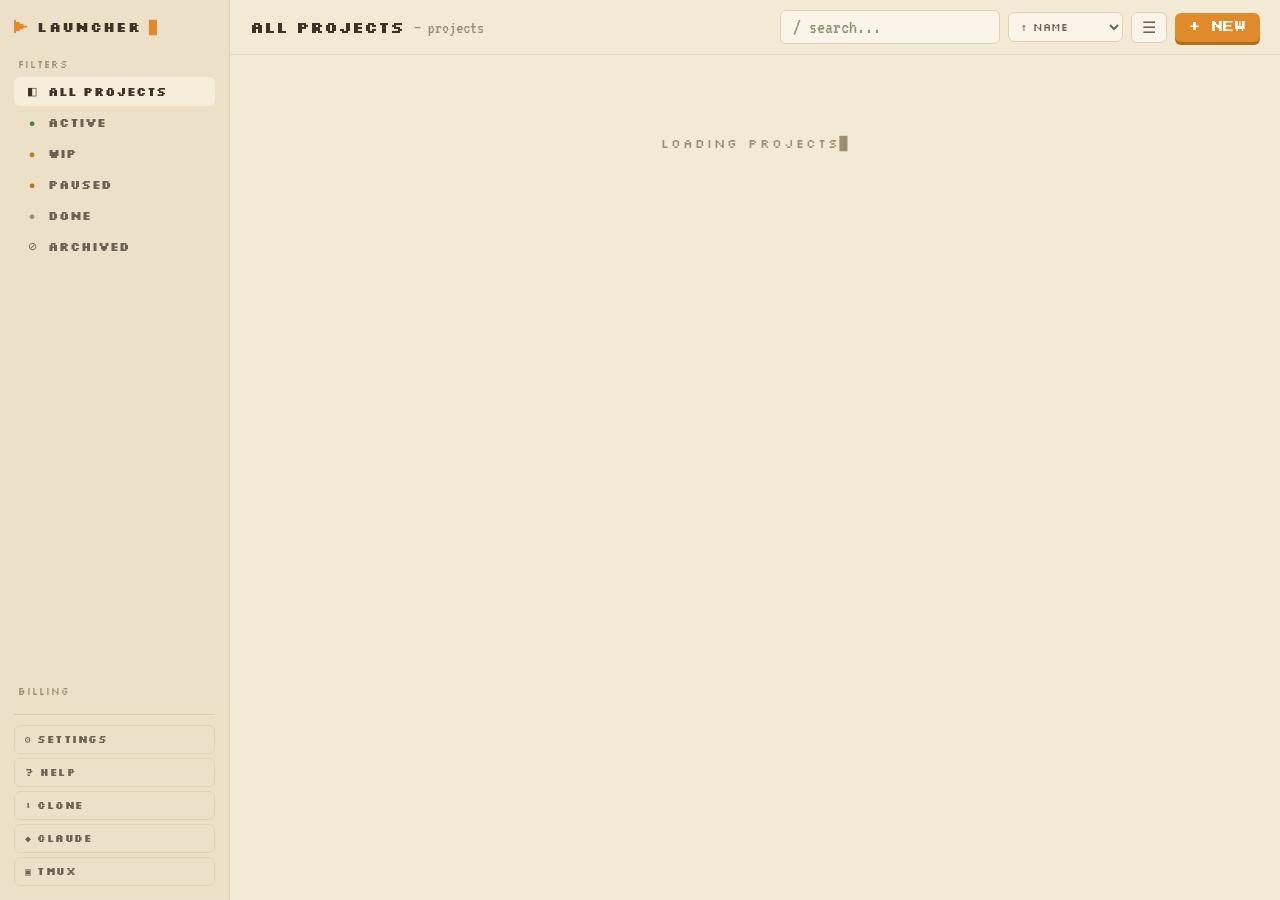
<file: index.html>
<!DOCTYPE html>
<html lang="en" data-theme="light">
<head>
  <meta charset="UTF-8">
  <meta name="viewport" content="width=device-width, initial-scale=1.0">
  <title>CLAUDE CODE LAUNCHER</title>
  <link rel="preconnect" href="https://fonts.googleapis.com">
  <link href="https://fonts.googleapis.com/css2?family=Press+Start+2P&family=Silkscreen:wght@400;700&family=VT323:wght@400&display=swap" rel="stylesheet">
  <link rel="stylesheet" href="static/style.css">
</head>
<body>

  <!-- Wallpaper layers -->
  <div id="wallpaper-layer"></div>
  <div id="wallpaper-dim"></div>

  <!-- App shell -->
  <div id="app">

    <!-- SIDEBAR -->
    <aside id="sidebar">
      <div class="sidebar-inner">

        <!-- Logo -->
        <div class="sidebar-logo">
          <span class="logo-icon">▶</span>
          <span class="logo-text">LAUNCHER</span>
          <span class="cursor blink">█</span>
        </div>

        <!-- Status Filters -->
        <div class="sidebar-section-label">FILTERS</div>
        <nav class="sidebar-filters">
          <button class="sidebar-filter active" data-filter="all" onclick="setStatusFilter('all')">
            <span class="filter-icon">◧</span>
            <span class="filter-label">All Projects</span>
          </button>
          <button class="sidebar-filter" data-filter="active" onclick="setStatusFilter('active')">
            <span class="filter-icon" style="color:var(--st-active)">●</span>
            <span class="filter-label">Active</span>
          </button>
          <button class="sidebar-filter" data-filter="wip" onclick="setStatusFilter('wip')">
            <span class="filter-icon" style="color:var(--st-wip)">●</span>
            <span class="filter-label">WIP</span>
          </button>
          <button class="sidebar-filter" data-filter="paused" onclick="setStatusFilter('paused')">
            <span class="filter-icon" style="color:var(--st-paused)">●</span>
            <span class="filter-label">Paused</span>
          </button>
          <button class="sidebar-filter" data-filter="done" onclick="setStatusFilter('done')">
            <span class="filter-icon" style="color:var(--st-done)">●</span>
            <span class="filter-label">Done</span>
          </button>
          <button class="sidebar-filter" data-filter="archived" onclick="setStatusFilter('archived')">
            <span class="filter-icon">⊘</span>
            <span class="filter-label">Archived</span>
          </button>
        </nav>

        <!-- Billing Widget -->
        <div class="sidebar-billing">
          <div class="sidebar-billing-label">BILLING</div>
          <div id="credit-widget" class="credit-widget"></div>
        </div>

        <!-- Bottom Buttons -->
        <div class="sidebar-bottom">
          <button class="sidebar-btn" onclick="openSettingsModal()" title="Settings">⚙ Settings</button>
          <button class="sidebar-btn" onclick="openHelp()" title="Help (press ?)">? Help</button>
          <button class="sidebar-btn" onclick="openCloneModal()" title="Clone from GitHub">⬇ Clone</button>
          <button class="sidebar-btn" onclick="openClaudeHome()" title="Open Claude Code (no project)">◆ Claude</button>
          <button class="sidebar-btn" onclick="openTmuxModal()" title="tmux cheatsheet">▣ tmux</button>
        </div>

      </div>
    </aside>

    <!-- MAIN -->
    <main id="main">

      <!-- Topbar -->
      <div id="topbar">
        <div class="topbar-left">
          <span class="topbar-filter-title" id="topbar-title">All Projects</span>
          <span class="topbar-count" id="project-count">— projects</span>
        </div>
        <div class="topbar-right">
          <input class="search-bar" id="search-bar" type="text"
                 placeholder="/ search..." oninput="filterProjects(this.value)"
                 autocomplete="off" spellcheck="false">
          <select class="sort-select" id="sort-select" onchange="setSortBy(this.value)" title="Sort projects">
            <option value="name">↑ NAME</option>
            <option value="launched">▶ LAUNCHED</option>
            <option value="modified">⏱ MODIFIED</option>
            <option value="status">◈ STATUS</option>
          </select>
          <button class="btn-view" id="view-toggle" onclick="toggleView()" title="Switch to list view">☰</button>
          <button class="btn-new" onclick="openAddModal()">+ NEW</button>
        </div>
      </div>

      <!-- Project Grid -->
      <div class="main-content">
        <div class="grid" id="project-grid">
          <div class="loading-msg">LOADING PROJECTS<span class="blink">█</span></div>
        </div>
      </div>

    </main>
  </div>

  <div id="toast" class="toast hidden"></div>

  <!-- ── ADD MODAL ── -->
  <div id="add-modal" class="modal hidden" onclick="closeOnBackdrop(event,'add-modal')">
    <div class="modal-box">
      <div class="modal-title">+ NEW PROJECT</div>
      <div class="field-group">
        <label>PROJECT NAME</label>
        <input type="text" id="add-name" placeholder="My New Project" maxlength="50">
      </div>
      <div class="field-group">
        <label>DESCRIPTION</label>
        <textarea id="add-desc" placeholder="What does it do?" rows="3" maxlength="200"></textarea>
      </div>
      <div class="field-group">
        <label>TECH TAGS (comma-separated)</label>
        <input type="text" id="add-tech" placeholder="Python, Flask, React">
      </div>
      <div class="field-group">
        <label>STATUS</label>
        <select id="add-status" class="status-select">
          <option value="ACTIVE">ACTIVE</option>
          <option value="WIP">WIP</option>
          <option value="PAUSED">PAUSED</option>
          <option value="DONE">DONE</option>
        </select>
      </div>
      <div class="field-group">
        <label>COLOR</label>
        <div class="color-row">
          <input type="color" id="add-color" value="#888899">
          <div class="color-swatches">
            <span class="swatch" style="background:#ff6b6b" onclick="setSwatch('#ff6b6b','add-color')"></span>
            <span class="swatch" style="background:#4ecdc4" onclick="setSwatch('#4ecdc4','add-color')"></span>
            <span class="swatch" style="background:#ffe66d" onclick="setSwatch('#ffe66d','add-color')"></span>
            <span class="swatch" style="background:#a8e063" onclick="setSwatch('#a8e063','add-color')"></span>
            <span class="swatch" style="background:#c77dff" onclick="setSwatch('#c77dff','add-color')"></span>
            <span class="swatch" style="background:#ff9f43" onclick="setSwatch('#ff9f43','add-color')"></span>
            <span class="swatch" style="background:#48dbfb" onclick="setSwatch('#48dbfb','add-color')"></span>
            <span class="swatch" style="background:#ff6b9d" onclick="setSwatch('#ff6b9d','add-color')"></span>
          </div>
        </div>
      </div>
      <div class="field-group">
        <label class="theme-option">
          <input type="checkbox" id="add-create-repo"> <span>CREATE PRIVATE GITHUB REPO</span>
        </label>
      </div>
      <div class="modal-actions">
        <button class="btn-pixel btn-cancel" onclick="closeModal('add-modal')">CANCEL</button>
        <button class="btn-pixel btn-confirm" onclick="addProject()">CREATE</button>
      </div>
    </div>
  </div>

  <!-- ── EDIT MODAL ── -->
  <div id="edit-modal" class="modal hidden" onclick="closeOnBackdrop(event,'edit-modal')">
    <div class="modal-box modal-box-wide">
      <div class="modal-title">✎ EDIT PROJECT</div>
      <input type="hidden" id="edit-name">
      <div class="field-group">
        <label>DESCRIPTION</label>
        <textarea id="edit-desc" rows="2" maxlength="200"></textarea>
      </div>
      <div class="field-group">
        <label>NOTES (private, expandable on card)</label>
        <textarea id="edit-notes" rows="2" maxlength="500" placeholder="Private notes..."></textarea>
      </div>
      <div class="field-group">
        <label>TECH TAGS (comma-separated)</label>
        <input type="text" id="edit-tech" placeholder="Python, Flask, React">
      </div>
      <div class="field-group">
        <label>CUSTOM LAUNCH CMD (blank = cd &amp;&amp; claude)</label>
        <input type="text" id="edit-launch-cmd" placeholder="npm run dev &amp;&amp; claude">
      </div>
      <div class="field-row">
        <div class="field-group" style="flex:1">
          <label>STATUS</label>
          <select id="edit-status" class="status-select">
            <option value="ACTIVE">ACTIVE</option>
            <option value="WIP">WIP</option>
            <option value="PAUSED">PAUSED</option>
            <option value="DONE">DONE</option>
          </select>
        </div>
        <div class="field-group" style="width:110px">
          <label>DEV PORT</label>
          <input type="text" id="edit-port" placeholder="3000" maxlength="5">
        </div>
      </div>
      <div class="field-group">
        <label>COLOR</label>
        <div class="color-row">
          <input type="color" id="edit-color">
          <div class="color-swatches">
            <span class="swatch" style="background:#ff6b6b" onclick="setSwatch('#ff6b6b','edit-color')"></span>
            <span class="swatch" style="background:#4ecdc4" onclick="setSwatch('#4ecdc4','edit-color')"></span>
            <span class="swatch" style="background:#ffe66d" onclick="setSwatch('#ffe66d','edit-color')"></span>
            <span class="swatch" style="background:#a8e063" onclick="setSwatch('#a8e063','edit-color')"></span>
            <span class="swatch" style="background:#c77dff" onclick="setSwatch('#c77dff','edit-color')"></span>
            <span class="swatch" style="background:#ff9f43" onclick="setSwatch('#ff9f43','edit-color')"></span>
            <span class="swatch" style="background:#48dbfb" onclick="setSwatch('#48dbfb','edit-color')"></span>
            <span class="swatch" style="background:#ff6b9d" onclick="setSwatch('#ff6b9d','edit-color')"></span>
          </div>
        </div>
      </div>
      <div class="modal-actions">
        <button class="btn-pixel btn-archive" id="edit-archive-btn" onclick="archiveFromEdit()">⊘ ARCHIVE</button>
        <button class="btn-pixel btn-cancel" onclick="closeModal('edit-modal')">CANCEL</button>
        <button class="btn-pixel btn-confirm" onclick="saveEdit()">SAVE</button>
      </div>
      <div class="danger-zone">
        <button class="btn-danger" onclick="openRenameFromEdit()">✎ RENAME</button>
        <button class="btn-danger" onclick="openDeleteFromEdit()">⊗ DELETE</button>
      </div>
    </div>
  </div>

  <!-- ── BILLING DAY MODAL ── -->
  <div id="billing-modal" class="modal hidden" onclick="closeOnBackdrop(event,'billing-modal')">
    <div class="modal-box" style="max-width:340px">
      <div class="modal-title">⚡ BILLING RESET DATE</div>
      <div class="field-group">
        <label>DAY OF MONTH (1–28)</label>
        <input type="number" id="billing-day-input" min="1" max="28" placeholder="1">
      </div>
      <p class="modal-hint">Day when Anthropic billing resets. Used to calculate countdown timer.</p>
      <div class="modal-actions">
        <button class="btn-pixel btn-cancel" onclick="closeModal('billing-modal')">CANCEL</button>
        <button class="btn-pixel btn-confirm" onclick="saveBillingDay()">SAVE</button>
      </div>
    </div>
  </div>

  <!-- ── HELP MODAL ── -->
  <div id="help-modal" class="modal hidden" onclick="closeOnBackdrop(event,'help-modal')">
    <div class="modal-box modal-box-wide help-modal-box">
      <div class="modal-title">? HELP &amp; SHORTCUTS</div>

      <div class="help-grid">

        <div class="help-section">
          <div class="help-section-title">⌨ KEYBOARD</div>
          <div class="help-row"><span class="help-key">1 – 9</span><span class="help-val">Launch nth project card</span></div>
          <div class="help-row"><span class="help-key">/</span><span class="help-val">Focus search bar</span></div>
          <div class="help-row"><span class="help-key">ESC</span><span class="help-val">Close modal / clear search</span></div>
        </div>

        <div class="help-section">
          <div class="help-section-title">🃏 CARD BUTTONS</div>
          <div class="help-row"><span class="help-key">✎</span><span class="help-val">Edit description, notes, color, status</span></div>
          <div class="help-row"><span class="help-key">📁</span><span class="help-val">Open project folder in Explorer</span></div>
          <div class="help-row"><span class="help-key">💻</span><span class="help-val">Open project in VS Code</span></div>
          <div class="help-row"><span class="help-key">🌐</span><span class="help-val">Open localhost:PORT in browser (set port in edit)</span></div>
          <div class="help-row"><span class="help-key">▶ LAUNCH</span><span class="help-val">Open Windows Terminal → WSL → Claude</span></div>
          <div class="help-row"><span class="help-key">▼ NOTES</span><span class="help-val">Expand / collapse private notes</span></div>
        </div>

        <div class="help-section">
          <div class="help-section-title">◧ SIDEBAR</div>
          <div class="help-row"><span class="help-key">All</span><span class="help-val">Show all active projects</span></div>
          <div class="help-row"><span class="help-key">⊘ Archived</span><span class="help-val">Show archived projects</span></div>
          <div class="help-row"><span class="help-key">⚡ Xd</span><span class="help-val">Days until billing resets — click to set</span></div>
          <div class="help-row"><span class="help-key">CONSOLE ↗</span><span class="help-val">Open console.anthropic.com</span></div>
          <div class="help-row"><span class="help-key">+ NEW</span><span class="help-val">Add new project (creates folder on disk)</span></div>
        </div>

        <div class="help-section">
          <div class="help-section-title">📌 CARD INFO</div>
          <div class="help-row"><span class="help-key">⑂ main •3</span><span class="help-val">Git branch + uncommitted files</span></div>
          <div class="help-row"><span class="help-key">⏱ 2d ago</span><span class="help-val">Last file modified in project folder</span></div>
          <div class="help-row"><span class="help-key">▶ launched</span><span class="help-val">Last time you clicked LAUNCH</span></div>
          <div class="help-row"><span class="help-key">ACTIVE</span><span class="help-val">Status badge — set in edit modal</span></div>
        </div>

        <div class="help-section">
          <div class="help-section-title">✎ EDIT MODAL FIELDS</div>
          <div class="help-row"><span class="help-key">Description</span><span class="help-val">Short summary shown on card</span></div>
          <div class="help-row"><span class="help-key">Notes</span><span class="help-val">Private notes, expandable on card</span></div>
          <div class="help-row"><span class="help-key">Tech tags</span><span class="help-val">Comma-separated: Python, Flask, React</span></div>
          <div class="help-row"><span class="help-key">Launch cmd</span><span class="help-val">Custom terminal command (blank = cd &amp;&amp; claude)</span></div>
          <div class="help-row"><span class="help-key">Dev port</span><span class="help-val">Port for 🌐 browser button (e.g. 3000)</span></div>
          <div class="help-row"><span class="help-key">⊘ Archive</span><span class="help-val">Hide project without deleting from disk</span></div>
        </div>

        <div class="help-section">
          <div class="help-section-title">🔔 NOTIFICATIONS</div>
          <div class="help-row"><span class="help-key">ntfy app</span><span class="help-val">Topic: Safe-Claude_Home</span></div>
          <div class="help-row"><span class="help-key">Auto-fires</span><span class="help-val">Every time Claude finishes a response</span></div>
          <div class="help-row"><span class="help-key">All projects</span><span class="help-val">Works in any Claude session, not just launcher</span></div>
        </div>

      </div>

      <div class="modal-actions">
        <button class="btn-pixel btn-confirm" onclick="closeModal('help-modal')">GOT IT</button>
      </div>
    </div>
  </div>

  <!-- ── SETTINGS MODAL ── -->
  <div id="settings-modal" class="modal hidden" onclick="closeOnBackdrop(event,'settings-modal')">
    <div class="modal-box modal-box-wide">
      <div class="modal-title">⚙ SETTINGS</div>
      <div class="field-group">
        <label>PROJECTS BASE DIR (Windows path)</label>
        <input type="text" id="settings-win-base" placeholder="D:\Claude Code" maxlength="200">
      </div>
      <div class="field-group">
        <label>WSL DISTRO NAME</label>
        <input type="text" id="settings-wsl-distro" placeholder="Ubuntu" maxlength="60">
      </div>
      <div class="field-group">
        <label>POLL INTERVAL (seconds)</label>
        <input type="number" id="settings-poll" min="2" max="60" placeholder="5">
      </div>
      <div class="field-group">
        <label>SCAN INTERVAL (seconds)</label>
        <input type="number" id="settings-scan" min="10" max="600" placeholder="60">
      </div>
      <div class="field-group">
        <label>THEME</label>
        <div class="theme-options">
          <label class="theme-option"><input type="radio" name="theme" value="light"><span>LIGHT (warm amber)</span></label>
          <label class="theme-option"><input type="radio" name="theme" value="dark"><span>DARK (slate)</span></label>
        </div>
      </div>
      <div class="field-group">
        <label>FONT STYLE</label>
        <div class="theme-options">
          <label class="theme-option"><input type="radio" name="font-mode" value="pixel"><span>PIXEL (retro)</span></label>
          <label class="theme-option"><input type="radio" name="font-mode" value="readable"><span>READABLE (clean)</span></label>
        </div>
      </div>
      <div class="field-group">
        <label>WALLPAPER</label>
        <div class="wallpaper-presets">
          <button class="wallpaper-preset active" data-wp="" onclick="setWallpaperPreset('')">OFF</button>
          <button class="wallpaper-preset" data-wp="sunset" onclick="setWallpaperPreset('sunset')">SUNSET</button>
          <button class="wallpaper-preset" data-wp="ocean" onclick="setWallpaperPreset('ocean')">OCEAN</button>
          <button class="wallpaper-preset" data-wp="synth" onclick="setWallpaperPreset('synth')">SYNTH</button>
          <button class="wallpaper-preset" data-wp="forest" onclick="setWallpaperPreset('forest')">FOREST</button>
          <button class="wallpaper-preset" data-wp="ember" onclick="setWallpaperPreset('ember')">EMBER</button>
          <button class="wallpaper-preset" data-wp="slate" onclick="setWallpaperPreset('slate')">SLATE</button>
          <button class="wallpaper-preset" data-wp="custom" id="custom-wp-btn" style="display:none" onclick="setWallpaperPreset('custom')">CUSTOM</button>
        </div>
        <div style="margin-top:8px">
          <label class="wallpaper-upload-label" for="wallpaper-upload">📁 UPLOAD IMAGE</label>
          <input type="file" id="wallpaper-upload" accept="image/*" style="display:none" onchange="onWallpaperUpload(this)">
        </div>
      </div>
      <div class="field-group">
        <label>WALLPAPER DIM &nbsp;<span id="wallpaper-dim-val" style="font-family:var(--font-vt);font-size:15px;color:var(--text2)">40%</span></label>
        <input type="range" id="wallpaper-dim-slider" min="0" max="80" value="40"
               oninput="onWallpaperDimChange(this.value)">
      </div>
      <div class="field-group">
        <label class="theme-option">
          <input type="checkbox" id="settings-summer"> <span>SUMMER (pomeranian mascot)</span>
        </label>
      </div>
      <div class="field-group">
        <label>DESKTOP ICON</label>
        <div style="display:flex;align-items:center;gap:14px;flex-wrap:wrap;margin-bottom:8px">
          <label class="theme-option"><input type="radio" name="desktop-icon" value="icon0" checked> <span>Original</span></label>
          <label class="theme-option"><input type="radio" name="desktop-icon" value="icon1"> <span>PixelArt</span></label>
          <label class="theme-option"><input type="radio" name="desktop-icon" value="icon2"> <span>Gold</span></label>
        </div>
        <button class="btn-pixel btn-confirm" onclick="createDesktopIcon()" style="padding:6px 14px;font-size:0.85em">&#x1F4E5; CREATE DESKTOP ICON</button>
      </div>
      <div class="field-group">
        <label>MAINTENANCE</label>
        <div style="display:flex;align-items:center;gap:12px">
          <span id="orphan-count-label" style="font-family:var(--font-vt);font-size:17px;color:var(--text3)">Loading...</span>
          <button class="btn-pixel btn-cancel" id="prune-btn" onclick="doPruneMeta()" style="padding:4px 12px;font-size:0.8em">PRUNE ORPHANS</button>
        </div>
      </div>
      <div class="modal-actions">
        <button class="btn-pixel btn-cancel" onclick="closeModal('settings-modal')">CANCEL</button>
        <button class="btn-pixel btn-confirm" onclick="openSelf()" style="display:inline-flex;align-items:center;gap:6px">
          <span style="font-size:1.1em">&#x1F680;</span> OPEN IN CLAUDE
        </button>
        <button class="btn-pixel btn-confirm" onclick="saveSettingsModal()">SAVE</button>
      </div>
    </div>
  </div>

  <!-- ── SESSION HISTORY MODAL ── -->
  <div id="sessions-modal" class="modal hidden" onclick="closeOnBackdrop(event,'sessions-modal')">
    <div class="modal-box modal-box-wide">
      <div class="modal-title" id="sessions-modal-title">SESSION HISTORY</div>
      <div id="sessions-list" class="session-list"></div>
      <div class="modal-actions">
        <button class="btn-pixel btn-cancel" onclick="closeModal('sessions-modal')">CLOSE</button>
      </div>
    </div>
  </div>

  <!-- ── COMMIT & PUSH MODAL ── -->
  <div id="commit-modal" class="modal hidden" onclick="closeOnBackdrop(event,'commit-modal')">
    <div class="modal-box modal-box-wide">
      <div class="modal-title">⇧ COMMIT &amp; PUSH</div>
      <input type="hidden" id="commit-project-name">
      <div class="field-group">
        <label>CHANGED FILES</label>
        <textarea id="commit-file-list" class="commit-file-list" rows="5" readonly></textarea>
      </div>
      <div class="field-group">
        <label>COMMIT MESSAGE</label>
        <input type="text" id="commit-message" maxlength="200" placeholder="Update: description of changes">
      </div>
      <div class="modal-actions">
        <button class="btn-pixel btn-cancel" onclick="closeModal('commit-modal')">CANCEL</button>
        <button class="btn-pixel btn-confirm" onclick="doCommitPush()">COMMIT &amp; PUSH</button>
      </div>
    </div>
  </div>

  <!-- ── DELETE CONFIRM MODAL ── -->
  <div id="delete-modal" class="modal hidden" onclick="closeOnBackdrop(event,'delete-modal')">
    <div class="modal-box" style="max-width:380px">
      <div class="modal-title" style="color:var(--danger)">⚠ DELETE PROJECT</div>
      <input type="hidden" id="delete-project-name">
      <p class="modal-hint">This sends the folder to the Recycle Bin. Type the project name to confirm.</p>
      <div class="field-group">
        <label>TYPE PROJECT NAME TO CONFIRM</label>
        <input type="text" id="delete-confirm-input" placeholder="Project name">
      </div>
      <div class="modal-actions">
        <button class="btn-pixel btn-cancel" onclick="closeModal('delete-modal')">CANCEL</button>
        <button class="btn-pixel btn-danger" onclick="doDeleteProject()">DELETE</button>
      </div>
    </div>
  </div>

  <!-- ── RENAME MODAL ── -->
  <div id="rename-modal" class="modal hidden" onclick="closeOnBackdrop(event,'rename-modal')">
    <div class="modal-box" style="max-width:380px">
      <div class="modal-title">✎ RENAME PROJECT</div>
      <input type="hidden" id="rename-project-old">
      <div class="field-group">
        <label>NEW NAME</label>
        <input type="text" id="rename-project-new" maxlength="100" placeholder="New project name">
      </div>
      <div class="modal-actions">
        <button class="btn-pixel btn-cancel" onclick="closeModal('rename-modal')">CANCEL</button>
        <button class="btn-pixel btn-confirm" onclick="doRenameProject()">RENAME</button>
      </div>
    </div>
  </div>

  <!-- ── CLONE MODAL ── -->
  <div id="clone-modal" class="modal hidden" onclick="closeOnBackdrop(event,'clone-modal')">
    <div class="modal-box" style="max-width:440px">
      <div class="modal-title">⬇ CLONE FROM GITHUB</div>
      <div class="field-group">
        <label>GITHUB URL OR REPO (user/repo)</label>
        <input type="text" id="clone-url" placeholder="https://github.com/user/repo"
               oninput="onCloneUrlInput(this.value)" autocomplete="off" spellcheck="false">
      </div>
      <div class="field-group">
        <label>FOLDER NAME <span style="opacity:.5">(auto from URL)</span></label>
        <input type="text" id="clone-name" placeholder="repo-name" maxlength="100"
               oninput="onCloneNameInput(this.value)">
      </div>
      <div id="clone-status"></div>
      <div class="modal-actions">
        <button class="btn-pixel btn-cancel" onclick="closeModal('clone-modal')">CANCEL</button>
        <button class="btn-pixel btn-confirm" id="clone-btn" onclick="doClone()">⬇ CLONE</button>
      </div>
    </div>
  </div>

  <!-- ── TMUX MODAL ── -->
  <div id="tmux-modal" class="modal hidden" onclick="closeOnBackdrop(event,'tmux-modal')">
    <div class="modal-box modal-box-wide help-modal-box tmux-modal-box">
      <div class="modal-title">▣ TMUX CHEATSHEET</div>

      <div class="help-grid tmux-grid">

        <div class="help-section">
          <div class="help-section-title">⚡ ESSENTIAL (ใช้ทุกวัน)</div>
          <div class="help-row"><span class="help-key">Ctrl-b</span><span class="help-val">Prefix key — กดก่อนทุก shortcut</span></div>
          <div class="help-row"><span class="help-key">Ctrl-b d</span><span class="help-val">Detach — ออกจาก session (session ยังทำงานอยู่)</span></div>
          <div class="help-row"><span class="help-key">Ctrl-b %</span><span class="help-val">แบ่ง pane ซ้าย/ขวา (vertical split)</span></div>
          <div class="help-row"><span class="help-key">Ctrl-b "</span><span class="help-val">แบ่ง pane บน/ล่าง (horizontal split)</span></div>
          <div class="help-row"><span class="help-key">Ctrl-b ←↑→↓</span><span class="help-val">เลื่อนไปยัง pane ต่างๆ</span></div>
          <div class="help-row"><span class="help-key">Ctrl-b z</span><span class="help-val">Zoom pane — ขยาย/ย่อ pane เต็มจอ</span></div>
          <div class="help-row"><span class="help-key">Ctrl-b c</span><span class="help-val">สร้าง window ใหม่</span></div>
          <div class="help-row"><span class="help-key">Ctrl-b n / p</span><span class="help-val">ไป window ถัดไป / ก่อนหน้า</span></div>
          <div class="help-row"><span class="help-key">Ctrl-b 0–9</span><span class="help-val">ไป window หมายเลขนั้นตรงๆ</span></div>
        </div>

        <div class="help-section">
          <div class="help-section-title">🖥 SESSIONS (บริหาร session)</div>
          <div class="help-row"><span class="help-key">tmux</span><span class="help-val">เปิด session ใหม่</span></div>
          <div class="help-row"><span class="help-key">tmux new -s name</span><span class="help-val">เปิด session พร้อมตั้งชื่อ</span></div>
          <div class="help-row"><span class="help-key">tmux ls</span><span class="help-val">ดูรายการ session ทั้งหมด</span></div>
          <div class="help-row"><span class="help-key">tmux a</span><span class="help-val">Attach กลับ session ล่าสุด</span></div>
          <div class="help-row"><span class="help-key">tmux a -t name</span><span class="help-val">Attach เจาะจง session ตามชื่อ</span></div>
          <div class="help-row"><span class="help-key">tmux kill-session -t name</span><span class="help-val">ลบ session</span></div>
          <div class="help-row"><span class="help-key">Ctrl-b $</span><span class="help-val">เปลี่ยนชื่อ session ปัจจุบัน</span></div>
          <div class="help-row"><span class="help-key">Ctrl-b s</span><span class="help-val">เลือก session แบบ interactive</span></div>
          <div class="help-row"><span class="help-key">Ctrl-b ( / )</span><span class="help-val">ไป session ก่อนหน้า / ถัดไป</span></div>
        </div>

        <div class="help-section">
          <div class="help-section-title">⬛ PANES (จัดการหน้าต่างย่อย)</div>
          <div class="help-row"><span class="help-key">Ctrl-b x</span><span class="help-val">ปิด pane ปัจจุบัน</span></div>
          <div class="help-row"><span class="help-key">Ctrl-b q</span><span class="help-val">แสดงหมายเลข pane</span></div>
          <div class="help-row"><span class="help-key">Ctrl-b {</span><span class="help-val">ย้าย pane ไปซ้าย/บน</span></div>
          <div class="help-row"><span class="help-key">Ctrl-b }</span><span class="help-val">ย้าย pane ไปขวา/ล่าง</span></div>
          <div class="help-row"><span class="help-key">Ctrl-b Space</span><span class="help-val">สลับ layout (even-h, even-v, tiled…)</span></div>
          <div class="help-row"><span class="help-key">Ctrl-b Ctrl-←→↑↓</span><span class="help-val">ปรับขนาด pane</span></div>
          <div class="help-row"><span class="help-key">Ctrl-b !</span><span class="help-val">แยก pane ออกเป็น window ใหม่</span></div>
        </div>

        <div class="help-section">
          <div class="help-section-title">🗂 WINDOWS (แท็บใน session)</div>
          <div class="help-row"><span class="help-key">Ctrl-b w</span><span class="help-val">เลือก window แบบ visual</span></div>
          <div class="help-row"><span class="help-key">Ctrl-b ,</span><span class="help-val">เปลี่ยนชื่อ window</span></div>
          <div class="help-row"><span class="help-key">Ctrl-b &amp;</span><span class="help-val">ปิด window (ต้องยืนยัน)</span></div>
          <div class="help-row"><span class="help-key">Ctrl-b l</span><span class="help-val">กลับ window ก่อนหน้า (last)</span></div>
          <div class="help-row"><span class="help-key">Ctrl-b f</span><span class="help-val">ค้นหา window จากชื่อ</span></div>
        </div>

        <div class="help-section">
          <div class="help-section-title">📋 COPY MODE (เลื่อน/copy output)</div>
          <div class="help-row"><span class="help-key">Ctrl-b [</span><span class="help-val">เข้า copy mode — เลื่อนดู output เก่าได้</span></div>
          <div class="help-row"><span class="help-key">q</span><span class="help-val">ออกจาก copy mode</span></div>
          <div class="help-row"><span class="help-key">/ หรือ ?</span><span class="help-val">ค้นหาข้อความ (ใน copy mode)</span></div>
          <div class="help-row"><span class="help-key">Space</span><span class="help-val">เริ่มเลือกข้อความ</span></div>
          <div class="help-row"><span class="help-key">Enter</span><span class="help-val">Copy ข้อความที่เลือก</span></div>
          <div class="help-row"><span class="help-key">Ctrl-b ]</span><span class="help-val">Paste ข้อความที่ copy ไว้</span></div>
          <div class="help-row"><span class="help-key">PgUp / PgDn</span><span class="help-val">เลื่อนหน้าใน copy mode</span></div>
        </div>

        <div class="help-section">
          <div class="help-section-title">⚙ CONFIG (~/.tmux.conf)</div>
          <div class="help-row"><span class="help-key tmux-code">set -g mouse on</span><span class="help-val">เปิดใช้เมาส์ (คลิก/scroll/resize)</span></div>
          <div class="help-row"><span class="help-key tmux-code">set -g prefix C-a</span><span class="help-val">เปลี่ยน prefix เป็น Ctrl-a (แบบ screen)</span></div>
          <div class="help-row"><span class="help-key tmux-code">set -g history-limit 50000</span><span class="help-val">เพิ่ม scroll buffer</span></div>
          <div class="help-row"><span class="help-key tmux-code">bind r source-file ~/.tmux.conf</span><span class="help-val">Reload config ด้วย Ctrl-b r</span></div>
          <div class="help-row"><span class="help-key">Ctrl-b :</span><span class="help-val">เปิด command prompt ใน tmux</span></div>
          <div class="help-row"><span class="help-key">Ctrl-b ?</span><span class="help-val">ดู shortcut ทั้งหมดใน tmux</span></div>
        </div>

      </div>

      <div class="modal-actions">
        <button class="btn-pixel btn-confirm" onclick="closeModal('tmux-modal')">GOT IT</button>
      </div>
    </div>
  </div>

  <!-- Summer mascot -->
  <div id="summer-zone" style="display:none">
    <div id="summer"></div>
    <div id="summer-bubble"></div>
  </div>

  <!-- Description hover tooltip -->
  <div id="desc-tooltip" class="hidden"></div>

  <script src="static/app.js"></script>
  <script src="static/summer.js"></script>
</body>
</html>
</file>
<file: static/style.css>
/* ── RESET & BASE ── */
*, *::before, *::after { box-sizing: border-box; margin: 0; padding: 0; }

/* ── FONT VARS & LIGHT THEME TOKENS ── */
:root {
  --bg: #f3ead6;
  --dot-bg: rgba(120,90,40,.07);
  --sidebar: #ece0c8;
  --sidebar-bd: #ddccab;
  --card: #fffdf7;
  --card-bd: #e7dcc4;
  --text: #3a3326;
  --text2: #6b6253;
  --text3: #9b8e74;
  --accent: #e08a2b;
  --accent-strong: #c2701c;
  --accent-ink: #ffffff;
  --accent-shadow: #b06d1a;
  --chip-bg: #f3ead6;
  --chip-bd: #e0d3b4;
  --field-bg: #fbf5e9;
  --field-bd: #e0d0ad;
  --hover: #f6eeda;
  --shadow: 0 2px 8px rgba(120,90,40,.10);
  --git-bg: #eaf3f6;
  --git-bd: #cfe2e8;
  --git-ink: #4f7a86;
  --st-active: #3d8a45;
  --st-wip: #b07d18;
  --st-paused: #c2701c;
  --st-done: #9b8e74;
  --topbar-bg: rgba(243,234,214,0.90);
  --sidebar-glass: rgba(236,224,200,0.94);
  --danger: #c0392b;
  --font-pixel: 'Press Start 2P', monospace;
  --font-silk: 'Silkscreen', monospace;
  --font-vt: 'VT323', monospace;
}

/* ── READABLE FONT MODE ── */
[data-font="readable"] {
  --font-pixel: 'Segoe UI', system-ui, sans-serif;
  --font-silk: 'Segoe UI', system-ui, sans-serif;
  --font-vt: 'Segoe UI', system-ui, sans-serif;
}
[data-font="readable"] body { font-size: 15px; }

/* ── DARK THEME TOKENS ── */
[data-theme="dark"] {
  --bg: #15171c;
  --dot-bg: rgba(255,255,255,.025);
  --sidebar: #1b1e25;
  --sidebar-bd: #2c313b;
  --card: #20242c;
  --card-bd: #2c313b;
  --text: #e8e6df;
  --text2: #9aa0ac;
  --text3: #6b7280;
  --accent: #e8a13c;
  --accent-strong: #f0b85a;
  --accent-ink: #1a1407;
  --accent-shadow: #3a2c12;
  --chip-bg: #262b34;
  --chip-bd: #343b46;
  --field-bg: #1b1e25;
  --field-bd: #2c313b;
  --hover: #262b34;
  --shadow: 0 3px 12px rgba(0,0,0,.32);
  --git-bg: #13242a;
  --git-bd: #2c4a52;
  --git-ink: #7fc0cc;
  --st-active: #76d672;
  --st-wip: #e8c44d;
  --st-paused: #e89a4d;
  --st-done: #9aa0ac;
  --topbar-bg: rgba(21,23,28,0.90);
  --sidebar-glass: rgba(27,30,37,0.94);
  --danger: #e05c5c;
}

html { font-size: 16px; }
body {
  background: var(--bg);
  color: var(--text);
  font-family: var(--font-vt);
  font-size: 20px;
  height: 100vh;
  overflow: hidden;
}

/* ── WALLPAPER LAYERS ── */
#wallpaper-layer,
#wallpaper-dim {
  position: fixed;
  inset: 0;
  pointer-events: none;
}
#wallpaper-layer { z-index: 0; }
#wallpaper-dim   { z-index: 1; }

/* ── APP SHELL ── */
#app {
  position: relative;
  z-index: 2;
  display: flex;
  height: 100vh;
}

/* ── SIDEBAR ── */
#sidebar {
  width: 230px;
  flex-shrink: 0;
  height: 100vh;
  overflow-y: auto;
  background: var(--sidebar-glass);
  border-right: 1px solid var(--sidebar-bd);
  backdrop-filter: blur(12px);
  -webkit-backdrop-filter: blur(12px);
  z-index: 20;
}
.sidebar-inner {
  display: flex;
  flex-direction: column;
  height: 100%;
  padding: 18px 14px 14px;
  gap: 0;
}

/* logo */
.sidebar-logo {
  display: flex;
  align-items: center;
  gap: 8px;
  margin-bottom: 22px;
}
.logo-icon {
  font-family: var(--font-pixel);
  font-size: 15px;
  color: var(--accent);
}
.logo-text {
  font-family: var(--font-silk);
  font-weight: 700;
  font-size: 14px;
  color: var(--text);
  letter-spacing: 1px;
}
.cursor { color: var(--accent); font-size: 13px; }
.blink  { animation: blink 1s step-end infinite; }

/* section labels */
.sidebar-section-label {
  font-family: var(--font-silk);
  font-size: 10px;
  color: var(--text3);
  letter-spacing: 1px;
  margin-bottom: 6px;
  padding: 0 4px;
}

/* filter nav */
.sidebar-filters {
  display: flex;
  flex-direction: column;
  gap: 2px;
  margin-bottom: 20px;
}
.sidebar-filter {
  display: flex;
  align-items: center;
  gap: 8px;
  background: transparent;
  border: none;
  border-radius: 6px;
  padding: 7px 10px;
  cursor: pointer;
  color: var(--text2);
  width: 100%;
  text-align: left;
  transition: background 0.12s, color 0.12s;
}
.sidebar-filter:hover { background: var(--hover); color: var(--text); }
.sidebar-filter.active { background: var(--hover); color: var(--text); }
.filter-icon {
  font-size: 11px;
  width: 16px;
  text-align: center;
  flex-shrink: 0;
}
.filter-label {
  font-family: var(--font-silk);
  font-size: 12px;
  font-weight: 700;
}

/* billing widget */
.sidebar-billing {
  margin-top: auto;
  padding: 10px 4px 0;
}
.sidebar-billing-label {
  font-family: var(--font-silk);
  font-size: 10px;
  color: var(--text3);
  letter-spacing: 1px;
  margin-bottom: 6px;
}
.credit-widget {
  display: flex;
  flex-direction: column;
  gap: 4px;
}
.credit-pill {
  font-family: var(--font-silk);
  font-size: 10px;
  border: 1px solid;
  border-radius: 3px;
  padding: 3px 7px;
  letter-spacing: 0.5px;
  white-space: nowrap;
  display: inline-block;
}
.credit-reset   { border-color: var(--accent); color: var(--accent); cursor: pointer; }
.credit-reset:hover { filter: brightness(1.2); }
.credit-set     { border-color: var(--text3); color: var(--text3); cursor: pointer; }
.credit-set:hover { border-color: var(--accent); color: var(--accent); }
.credit-launches { border-color: var(--chip-bd); color: var(--text2); }
.credit-console  { border-color: var(--git-ink); color: var(--git-ink); cursor: pointer; }
.credit-console:hover { filter: brightness(1.2); }

/* bottom sidebar buttons */
.sidebar-bottom {
  display: flex;
  flex-direction: column;
  gap: 4px;
  margin-top: 10px;
  padding-top: 10px;
  border-top: 1px solid var(--sidebar-bd);
}
.sidebar-btn {
  font-family: var(--font-silk);
  font-size: 10px;
  font-weight: 700;
  background: transparent;
  border: 1px solid var(--chip-bd);
  border-radius: 6px;
  padding: 7px 10px;
  color: var(--text2);
  cursor: pointer;
  text-align: left;
  transition: background 0.12s, color 0.12s, border-color 0.12s;
  letter-spacing: 0.5px;
}
.sidebar-btn:hover {
  background: var(--hover);
  color: var(--text);
  border-color: var(--text3);
}

/* ── MAIN ── */
#main {
  flex: 1;
  display: flex;
  flex-direction: column;
  height: 100vh;
  overflow: hidden;
}

/* ── TOPBAR ── */
#topbar {
  display: flex;
  align-items: center;
  justify-content: space-between;
  gap: 12px;
  padding: 10px 20px;
  background: var(--topbar-bg);
  border-bottom: 1px solid var(--card-bd);
  backdrop-filter: blur(10px);
  -webkit-backdrop-filter: blur(10px);
  position: sticky;
  top: 0;
  z-index: 10;
  flex-shrink: 0;
}
.topbar-left {
  display: flex;
  align-items: baseline;
  gap: 10px;
  flex-shrink: 0;
}
.topbar-filter-title {
  font-family: var(--font-silk);
  font-weight: 700;
  font-size: 16px;
  color: var(--text);
}
.topbar-count {
  font-family: var(--font-vt);
  font-size: 18px;
  color: var(--text3);
}
.topbar-right {
  display: flex;
  align-items: center;
  gap: 8px;
}

/* search bar */
.search-bar {
  background: var(--field-bg);
  border: 1px solid var(--field-bd);
  border-radius: 6px;
  color: var(--text);
  font-family: var(--font-vt);
  font-size: 20px;
  padding: 6px 12px;
  outline: none;
  width: 220px;
  transition: border-color 0.15s;
}
.search-bar:focus { border-color: var(--accent); }
.search-bar::placeholder { color: var(--text3); }

/* sort select */
.sort-select {
  background: var(--field-bg);
  border: 1px solid var(--field-bd);
  border-radius: 6px;
  color: var(--text2);
  font-family: var(--font-silk);
  font-size: 11px;
  padding: 6px 8px;
  cursor: pointer;
  outline: none;
  transition: border-color 0.15s;
}
.sort-select:hover, .sort-select:focus { border-color: var(--accent); color: var(--text); }
.sort-select option { background: var(--field-bg); color: var(--text); }

/* view toggle */
.btn-view {
  background: var(--field-bg);
  border: 1px solid var(--field-bd);
  border-radius: 6px;
  color: var(--text2);
  font-size: 16px;
  padding: 5px 10px;
  cursor: pointer;
  transition: background 0.12s, border-color 0.12s;
}
.btn-view:hover { background: var(--hover); border-color: var(--text3); color: var(--text); }

/* + NEW button */
.btn-new {
  font-family: var(--font-pixel);
  font-size: 11px;
  background: var(--accent);
  color: var(--accent-ink);
  border: none;
  border-radius: 6px;
  padding: 9px 14px;
  cursor: pointer;
  box-shadow: 0 3px 0 var(--accent-shadow);
  letter-spacing: 0.5px;
  white-space: nowrap;
  transition: filter 0.1s;
}
.btn-new:hover  { filter: brightness(1.08); }
.btn-new:active { transform: translateY(2px); box-shadow: none; }

/* ── MAIN CONTENT / GRID ── */
.main-content {
  flex: 1;
  overflow-y: auto;
  padding: 20px 20px;
}
.grid {
  display: grid;
  grid-template-columns: repeat(auto-fill, minmax(340px, 1fr));
  gap: 16px;
  align-items: stretch;
}

/* ── CARD ── */
.card {
  position: relative;
  background: var(--card);
  border: 1px solid var(--card-bd);
  border-top: 3px solid var(--card-color, #888);
  border-radius: 8px;
  box-shadow: var(--shadow);
  padding: 15px 16px;
  display: flex;
  flex-direction: column;
  gap: 8px;
  height: 340px;
  overflow: hidden;
  transition: transform 0.12s, box-shadow 0.12s, border-color 0.12s;
}
.card:hover {
  border-color: var(--card-color, #888);
  box-shadow: 0 8px 22px rgba(0,0,0,.15);
  transform: translateY(-2px);
}
.card-pinned { border-top-width: 4px; }
.card-archived {
  opacity: 0.5;
  filter: grayscale(40%);
}
.card-archived:hover { opacity: 0.72; filter: grayscale(20%); }

.card-header {
  display: flex;
  align-items: center;
  gap: 8px;
  flex-shrink: 0;
}
.card-dot {
  width: 9px; height: 9px;
  border-radius: 2px;
  flex-shrink: 0;
  image-rendering: pixelated;
}
.card-name {
  font-family: var(--font-pixel);
  font-size: 12px;
  color: var(--text);
  flex: 1;
  line-height: 1.5;
  word-break: break-word;
  overflow: hidden;
  display: -webkit-box;
  -webkit-line-clamp: 2;
  -webkit-box-orient: vertical;
}

.card-meta {
  display: flex;
  align-items: center;
  gap: 6px;
  flex-wrap: wrap;
  flex-shrink: 0;
}

.status-badge {
  font-family: var(--font-silk);
  font-size: 10px;
  color: var(--status-color, #888);
  box-shadow: inset 0 0 0 1.5px var(--status-color, #888);
  border-radius: 3px;
  padding: 3px 7px;
  letter-spacing: 0.5px;
  white-space: nowrap;
}

.git-badge {
  font-family: var(--font-silk);
  font-size: 10px;
  color: var(--git-ink);
  background: var(--git-bg);
  border: 1px solid var(--git-bd);
  border-radius: 3px;
  padding: 3px 6px;
  letter-spacing: 0.3px;
  white-space: nowrap;
  max-width: 140px;
  overflow: hidden;
  text-overflow: ellipsis;
}
.git-dirty  { color: var(--st-wip); margin-left: 2px; }
.git-ahead  { color: var(--st-active); margin-left: 2px; }
.git-behind { color: var(--danger); margin-left: 2px; }

.last-modified {
  font-family: var(--font-vt);
  font-size: 18px;
  color: var(--text3);
  white-space: nowrap;
}
.disk-size {
  font-family: var(--font-vt);
  font-size: 18px;
  color: var(--text3);
  margin-left: auto;
  white-space: nowrap;
}

.card-launched {
  font-family: var(--font-vt);
  font-size: 18px;
  color: var(--accent-strong);
  flex-shrink: 0;
}
.card-usage {
  font-family: var(--font-vt);
  font-size: 18px;
  color: var(--text3);
  flex-shrink: 0;
}

.card-desc {
  font-family: var(--font-vt);
  font-size: 20px;
  color: var(--text2);
  line-height: 1.4;
  overflow: hidden;
  display: -webkit-box;
  -webkit-line-clamp: 3;
  -webkit-box-orient: vertical;
  flex: 1;
  min-height: 0;
  cursor: default;
}

.card-notes {
  font-family: var(--font-vt);
  font-size: 18px;
  color: var(--text3);
  line-height: 1.4;
  background: var(--chip-bg);
  border-left: 2px solid var(--chip-bd);
  padding: 6px 8px;
  white-space: pre-wrap;
  word-break: break-word;
  overflow: hidden;
  max-height: 200px;
  transition: max-height 0.25s ease, padding 0.25s ease;
  flex-shrink: 0;
}
.card-notes.collapsed { max-height: 0; padding-top: 0; padding-bottom: 0; }

.btn-notes-toggle {
  background: transparent;
  border: none;
  cursor: pointer;
  font-family: var(--font-silk);
  font-size: 10px;
  color: var(--text3);
  padding: 2px 0;
  letter-spacing: 0.5px;
  transition: color 0.15s;
  flex-shrink: 0;
}
.btn-notes-toggle:hover { color: var(--text); }

.card-tech {
  display: flex;
  flex-wrap: wrap;
  gap: 4px;
  min-height: 0;
  max-height: 50px;
  overflow: hidden;
  flex-shrink: 0;
}
.tag {
  font-family: var(--font-silk);
  font-size: 10px;
  background: var(--chip-bg);
  color: var(--text3);
  border: 1px solid var(--chip-bd);
  border-radius: 3px;
  padding: 3px 7px;
}

.card-footer {
  margin-top: auto;
  flex-shrink: 0;
}

/* quick actions */
.quick-actions {
  display: flex;
  gap: 5px;
  margin-bottom: 7px;
  flex-wrap: nowrap;
  overflow: hidden;
}
.btn-quick {
  background: var(--chip-bg);
  border: 1px solid var(--chip-bd);
  border-radius: 5px;
  cursor: pointer;
  font-size: 15px;
  padding: 5px 8px;
  line-height: 1;
  transition: border-color 0.12s, transform 0.08s, background 0.1s;
}
.btn-quick:hover { border-color: var(--accent); background: var(--hover); transform: translateY(-1px); }
.btn-quick:active { transform: translate(1px, 1px); }

/* card action row */
.card-actions-row {
  display: flex;
  align-items: center;
  gap: 6px;
  justify-content: flex-end;
}

/* ── LAUNCH BUTTON ── */
.btn-launch {
  font-family: var(--font-silk);
  font-weight: 700;
  font-size: 12px;
  color: #fff;
  text-shadow: 0 1px 2px rgba(0,0,0,0.4);
  background: var(--card-color, #888);
  border: none;
  border-radius: 6px;
  padding: 9px 18px;
  min-width: 122px;
  text-align: center;
  cursor: pointer;
  box-shadow: 0 3px 0 rgba(0,0,0,0.2);
  letter-spacing: 0.5px;
  transition: filter 0.1s, transform 0.05s;
  position: relative;
}
.btn-launch:hover  { filter: brightness(1.12); }
.btn-launch:active { transform: translateY(2px); box-shadow: none; }
.btn-launch.loading { opacity: 0.7; cursor: not-allowed; }

/* ── COMMIT BUTTON ── */
.btn-commit {
  background: var(--accent-strong);
  border: none;
  border-radius: 5px;
  color: var(--accent-ink);
  cursor: pointer;
  font-family: var(--font-silk);
  font-size: 14px;
  padding: 8px 9px;
  line-height: 1;
  transition: filter 0.12s, transform 0.08s;
  white-space: nowrap;
  flex-shrink: 0;
}
.btn-commit:hover { filter: brightness(1.1); transform: translateY(-1px); }

/* ── PIN / EDIT BUTTONS ── */
.btn-pin {
  background: transparent;
  border: none;
  cursor: pointer;
  color: var(--text3);
  font-size: 18px;
  padding: 2px 4px;
  transition: color 0.15s, transform 0.1s;
  line-height: 1;
  flex-shrink: 0;
}
.btn-pin:hover  { color: var(--st-wip); transform: scale(1.2); }
.btn-pin.pinned { color: var(--st-wip); }

.btn-edit {
  background: transparent;
  border: none;
  cursor: pointer;
  color: var(--text3);
  font-size: 16px;
  padding: 2px 5px;
  transition: color 0.15s;
  flex-shrink: 0;
}
.btn-edit:hover { color: var(--text); }

/* ── KEYBOARD HINT ── */
.kbd-hint {
  position: absolute;
  top: 0; right: 0;
  background: var(--accent);
  color: var(--accent-ink);
  font-family: var(--font-pixel);
  font-size: 10px;
  padding: 3px 6px;
  border-bottom-left-radius: 7px;
  opacity: 0.85;
  pointer-events: none;
  z-index: 2;
}

/* ── LIVE DOT ── */
.live-dot {
  display: inline-block;
  width: 7px; height: 7px;
  border-radius: 50%;
  background: var(--st-active);
  margin-left: 4px;
  animation: livepulse 1.5s ease-in-out infinite;
  vertical-align: middle;
  flex-shrink: 0;
}

/* ── ARCHIVE BADGE ── */
.archive-badge {
  position: absolute;
  top: 50%; left: 50%;
  transform: translate(-50%, -50%) rotate(-12deg);
  font-family: var(--font-pixel);
  font-size: 10px;
  color: rgba(192,57,43,0.3);
  border: 2px solid rgba(192,57,43,0.2);
  padding: 5px 12px;
  pointer-events: none;
  z-index: 5;
  letter-spacing: 3px;
}

/* ── LOADING MSG ── */
.loading-msg {
  grid-column: 1 / -1;
  font-family: var(--font-silk);
  font-size: 13px;
  color: var(--text3);
  text-align: center;
  padding: 60px 0;
  letter-spacing: 2px;
}

/* ── COMPACT (LIST) VIEW ── */
.grid.list-view {
  display: flex;
  flex-direction: column;
  gap: 6px;
  grid-template-columns: unset;
}
.grid.list-view .card {
  height: auto;
  min-height: 0;
  flex-direction: row;
  align-items: center;
  gap: 10px;
  padding: 8px 12px;
  border-top: 1px solid var(--card-bd);
  border-left: 3px solid var(--card-color, #888);
  border-radius: 7px;
  overflow: hidden;
}
.grid.list-view .card:hover { transform: translateX(1px); }
.grid.list-view .card .card-header { flex: 0 0 200px; overflow: hidden; }
.grid.list-view .card .card-name  { font-size: 12px; font-family: var(--font-silk); -webkit-line-clamp: 1; }
.grid.list-view .card .card-meta  { flex: 0 0 auto; margin: 0; flex-wrap: nowrap; }
.grid.list-view .card .card-desc  {
  display: block;
  flex: 1; min-width: 0;
  white-space: nowrap; overflow: hidden; text-overflow: ellipsis;
  font-size: 18px; color: var(--text3);
  -webkit-line-clamp: unset; -webkit-box-orient: unset;
}
.grid.list-view .card .card-footer {
  margin-top: 0; margin-left: auto; flex-shrink: 0;
}
.grid.list-view .card .card-actions-row { justify-content: flex-end; }
.grid.list-view .card .btn-launch {
  min-width: 96px; font-size: 11px; padding: 6px 10px; border-radius: 5px;
}
.grid.list-view .card .quick-actions { margin-bottom: 0; }
.grid.list-view .card .card-tech,
.grid.list-view .card .card-notes,
.grid.list-view .card .card-launched,
.grid.list-view .card .card-usage,
.grid.list-view .card .disk-size,
.grid.list-view .card .btn-notes-toggle,
.grid.list-view .card .archive-badge,
.grid.list-view .card .kbd-hint { display: none; }

/* ── MODAL ── */
.modal {
  position: fixed; inset: 0; z-index: 200;
  background: rgba(0,0,0,0.45);
  display: flex; align-items: center; justify-content: center;
  padding: 20px;
}
.modal.hidden { display: none; }

.modal-box {
  background: var(--card);
  border: 1px solid var(--card-bd);
  border-radius: 14px;
  padding: 24px 26px;
  width: 100%; max-width: 420px;
  display: flex; flex-direction: column; gap: 16px;
  box-shadow: 0 30px 80px rgba(0,0,0,.35);
  animation: modalin .22s ease;
  max-height: calc(100vh - 40px);
  overflow-y: auto;
}
.modal-box-wide { max-width: 600px; }

.modal-title {
  font-family: var(--font-pixel);
  font-size: 13px;
  color: var(--accent);
  letter-spacing: 1px;
  border-bottom: 1px solid var(--card-bd);
  padding-bottom: 12px;
  flex-shrink: 0;
}

.field-group { display: flex; flex-direction: column; gap: 5px; }
.field-group label {
  font-family: var(--font-silk);
  font-size: 10px;
  color: var(--text3);
  letter-spacing: 0.5px;
}
.field-group input[type="text"],
.field-group input[type="number"],
.field-group textarea,
.status-select {
  background: var(--field-bg);
  border: 1px solid var(--field-bd);
  border-radius: 6px;
  color: var(--text);
  font-family: var(--font-vt);
  font-size: 20px;
  padding: 7px 10px;
  resize: vertical;
  outline: none;
  transition: border-color 0.15s;
}
.status-select { cursor: pointer; width: 100%; }
.field-group input:focus,
.field-group textarea:focus { border-color: var(--accent); }

.field-row { display: flex; gap: 12px; align-items: flex-start; }
.modal-hint {
  font-family: var(--font-vt);
  font-size: 18px;
  color: var(--text3);
  line-height: 1.5;
}

.color-row { display: flex; align-items: center; gap: 12px; }
.field-group input[type="color"] {
  width: 34px; height: 34px; padding: 0;
  border: 1px solid var(--field-bd);
  border-radius: 5px;
  background: var(--field-bg); cursor: pointer;
}
.color-swatches { display: flex; gap: 6px; flex-wrap: wrap; }
.swatch {
  width: 20px; height: 20px; cursor: pointer;
  border: 1.5px solid transparent;
  border-radius: 3px;
  transition: transform 0.1s, border-color 0.1s;
}
.swatch:hover { transform: scale(1.25); border-color: var(--text); }

.modal-actions {
  display: flex; justify-content: flex-end; gap: 8px;
  border-top: 1px solid var(--card-bd); padding-top: 14px;
  flex-shrink: 0;
}

/* modal buttons */
.btn-pixel {
  font-family: var(--font-silk);
  font-weight: 700;
  font-size: 12px;
  border: none;
  cursor: pointer;
  padding: 10px 16px;
  border-radius: 6px;
  transition: filter 0.1s, transform 0.05s;
  letter-spacing: 0.5px;
}
.btn-pixel:active { transform: translateY(1px); }

.btn-add     { /* alias for btn-new in old code */ }
.btn-cancel  { background: var(--chip-bg); color: var(--text2); border: 1px solid var(--chip-bd); }
.btn-cancel:hover { filter: brightness(0.95); }
.btn-confirm { background: var(--accent); color: var(--accent-ink); }
.btn-confirm:hover { filter: brightness(1.08); }

.btn-archive {
  background: transparent;
  color: var(--danger);
  border: 1px solid var(--danger) !important;
  margin-right: auto;
}
.btn-archive:hover { background: rgba(192,57,43,.1); }
.btn-unarchive {
  background: transparent;
  color: var(--accent);
  border: 1px solid var(--accent) !important;
  margin-right: auto;
}
.btn-unarchive:hover { background: rgba(224,138,43,.1); }

.btn-archive-toggle { display: none; }

.danger-zone {
  border-top: 1px solid rgba(192,57,43,0.3);
  padding-top: 12px;
  display: flex; gap: 8px; align-items: center;
  flex-shrink: 0;
}
.btn-danger {
  background: transparent;
  color: var(--danger);
  border: 1px solid var(--danger);
  border-radius: 5px;
  font-family: var(--font-silk);
  font-size: 11px;
  font-weight: 700;
  padding: 8px 13px;
  cursor: pointer;
  transition: background 0.12s;
}
.btn-danger:hover { background: rgba(192,57,43,.12); }

/* ── THEME RADIO GROUP ── */
.theme-options { display: flex; gap: 12px; flex-wrap: wrap; }
.theme-option  { display: flex; align-items: center; gap: 6px; cursor: pointer; }
.theme-option input[type="radio"],
.theme-option input[type="checkbox"] {
  accent-color: var(--accent);
  width: 13px; height: 13px; cursor: pointer;
}
.theme-option span {
  font-family: var(--font-silk);
  font-size: 11px;
  color: var(--text2);
}
.theme-option:hover span { color: var(--text); }

/* ── WALLPAPER SETTINGS ── */
.wallpaper-presets {
  display: flex;
  flex-wrap: wrap;
  gap: 5px;
  margin-top: 2px;
}
.wallpaper-preset {
  font-family: var(--font-silk);
  font-size: 10px;
  font-weight: 700;
  background: var(--chip-bg);
  border: 1px solid var(--chip-bd);
  border-radius: 5px;
  padding: 5px 8px;
  cursor: pointer;
  color: var(--text2);
  transition: background 0.1s, border-color 0.1s, color 0.1s;
}
.wallpaper-preset:hover { border-color: var(--accent); color: var(--accent); }
.wallpaper-preset.active {
  background: var(--accent);
  color: var(--accent-ink);
  border-color: var(--accent);
}
.wallpaper-upload-label {
  display: inline-block;
  font-family: var(--font-silk);
  font-size: 10px;
  font-weight: 700;
  background: var(--chip-bg);
  border: 1px solid var(--chip-bd);
  border-radius: 5px;
  padding: 5px 10px;
  cursor: pointer;
  color: var(--text2);
  transition: background 0.1s, border-color 0.1s;
}
.wallpaper-upload-label:hover { border-color: var(--accent); color: var(--accent); }
.wallpaper-upload-label.active {
  background: var(--accent);
  color: var(--accent-ink);
  border-color: var(--accent);
}

input[type="range"] {
  width: 100%;
  accent-color: var(--accent);
  cursor: pointer;
}

/* ── TOAST ── */
.toast {
  position: fixed;
  bottom: 80px;
  left: 50%;
  transform: translateX(-50%);
  z-index: 9999;
  font-family: var(--font-silk);
  font-weight: 700;
  font-size: 12px;
  letter-spacing: 0.5px;
  color: var(--text);
  background: var(--card);
  border: 1px solid var(--card-bd);
  border-radius: 9px;
  padding: 11px 18px;
  box-shadow: 0 10px 30px rgba(0,0,0,.25);
  animation: toastin .25s ease;
  white-space: nowrap;
}
.toast.success { color: var(--st-active); border-color: var(--st-active); }
.toast.error   { color: var(--danger);    border-color: var(--danger); }
.toast.hidden  { display: none; }

/* ── HELP MODAL ── */
.help-modal-box {
  max-width: 740px;
  max-height: calc(100vh - 40px);
  overflow-y: auto;
}
.help-grid {
  display: grid;
  grid-template-columns: 1fr 1fr;
  gap: 18px;
}
.help-section { display: flex; flex-direction: column; gap: 5px; }
.help-section-title {
  font-family: var(--font-silk);
  font-size: 11px;
  font-weight: 700;
  color: var(--accent);
  letter-spacing: 1px;
  border-bottom: 1px solid var(--card-bd);
  padding-bottom: 5px;
  margin-bottom: 3px;
}
.help-row { display: flex; align-items: baseline; gap: 8px; }
.help-key {
  font-family: var(--font-silk);
  font-size: 10px;
  color: var(--accent);
  background: var(--chip-bg);
  border: 1px solid var(--chip-bd);
  border-radius: 3px;
  padding: 2px 5px;
  white-space: nowrap;
  flex-shrink: 0;
  min-width: 65px;
  text-align: center;
}
.help-val {
  font-family: var(--font-vt);
  font-size: 18px;
  color: var(--text2);
  line-height: 1.3;
}
@media (max-width: 680px) {
  .help-grid { grid-template-columns: 1fr; }
  .help-modal-box { max-width: 100%; }
}

/* ── TMUX MODAL ── */
.tmux-modal-box { max-width: 860px; }
.tmux-grid { grid-template-columns: 1fr 1fr 1fr; }
.tmux-code {
  font-family: var(--font-vt) !important;
  font-size: 15px !important;
  letter-spacing: 0;
  min-width: 130px !important;
  text-align: left !important;
}
@media (max-width: 800px) { .tmux-grid { grid-template-columns: 1fr 1fr; } }
@media (max-width: 520px) { .tmux-grid { grid-template-columns: 1fr; } .tmux-modal-box { max-width: 100%; } }

/* ── SESSION HISTORY MODAL ── */
.session-list {
  display: flex; flex-direction: column; gap: 6px;
  max-height: 300px; overflow-y: auto;
}
.session-row {
  display: flex; flex-direction: column; gap: 2px;
  padding: 9px 11px;
  background: var(--chip-bg);
  border: 1px solid var(--chip-bd);
  border-radius: 7px;
  cursor: pointer;
  transition: border-color 0.12s;
}
.session-row:hover { border-color: var(--accent); }
.session-row-header {
  display: flex; align-items: center; justify-content: space-between; gap: 8px;
}
.session-ago  { font-family: var(--font-silk); font-size: 7px; color: var(--text3); }
.session-meta { font-family: var(--font-silk); font-size: 6px; color: var(--text3); }
.session-prompt {
  font-family: var(--font-vt); font-size: 17px;
  color: var(--text2); line-height: 1.3;
  overflow: hidden; text-overflow: ellipsis; white-space: nowrap;
}

/* ── COMMIT MODAL ── */
.commit-file-list {
  font-family: var(--font-vt); font-size: 15px;
  color: var(--st-wip);
  background: var(--field-bg);
  border: 1px solid var(--field-bd);
  border-radius: 6px;
  padding: 7px 10px; max-height: 110px; overflow-y: auto;
  white-space: pre; resize: none;
}

/* ── SCROLLBAR ── */
::-webkit-scrollbar { width: 6px; height: 6px; }
::-webkit-scrollbar-track { background: transparent; }
::-webkit-scrollbar-thumb { background: var(--chip-bd); border-radius: 3px; }
::-webkit-scrollbar-thumb:hover { background: var(--text3); }

/* ── SUMMER ZONE ── */
#summer-zone {
  position: fixed; bottom: 0; left: 230px; right: 0;
  height: 52px; pointer-events: none;
  z-index: 50;
}
#summer {
  position: absolute; bottom: 4px;
  width: 64px; height: 64px;
  image-rendering: pixelated;
  pointer-events: auto; cursor: pointer;
  transform: translateX(40px);
}
#summer-bubble {
  position: absolute; bottom: 68px;
  font-family: var(--font-vt);
  font-size: 22px; pointer-events: none;
  animation: bubble-pop 1.8s ease forwards;
  display: none;
}

/* ── DESCRIPTION HOVER TOOLTIP ── */
#desc-tooltip {
  position: fixed;
  z-index: 9990;
  background: var(--card);
  border: 1px solid var(--accent);
  border-radius: 8px;
  padding: 10px 12px;
  white-space: pre-wrap;
  word-break: break-word;
  line-height: 1.45;
  font-family: var(--font-vt);
  font-size: 18px;
  color: var(--text2);
  max-width: 320px;
  min-width: 120px;
  box-shadow: 0 6px 24px rgba(0,0,0,0.22);
  pointer-events: none;
  transition: opacity 0.08s;
}
#desc-tooltip.hidden { display: none; }

/* ── ANIMATIONS ── */
@keyframes blink     { 0%,100%{opacity:1} 50%{opacity:0} }
@keyframes livepulse { 0%,100%{opacity:1;} 50%{opacity:.3} }
@keyframes toastin   { from{transform:translateX(-50%) translateY(18px);opacity:0} to{transform:translateX(-50%) translateY(0);opacity:1} }
@keyframes modalin   { from{transform:translateY(14px) scale(.985);opacity:0} to{transform:translateY(0) scale(1);opacity:1} }
@keyframes bubble-pop {
  0%   { opacity:0; transform:translateY(4px); }
  20%  { opacity:1; transform:translateY(0); }
  80%  { opacity:1; }
  100% { opacity:0; transform:translateY(-8px); }
}

/* ── MISC ── */
#clone-status { font-family: var(--font-silk); font-size: 8px; min-height: 16px; margin-bottom: 6px; }
</file>
